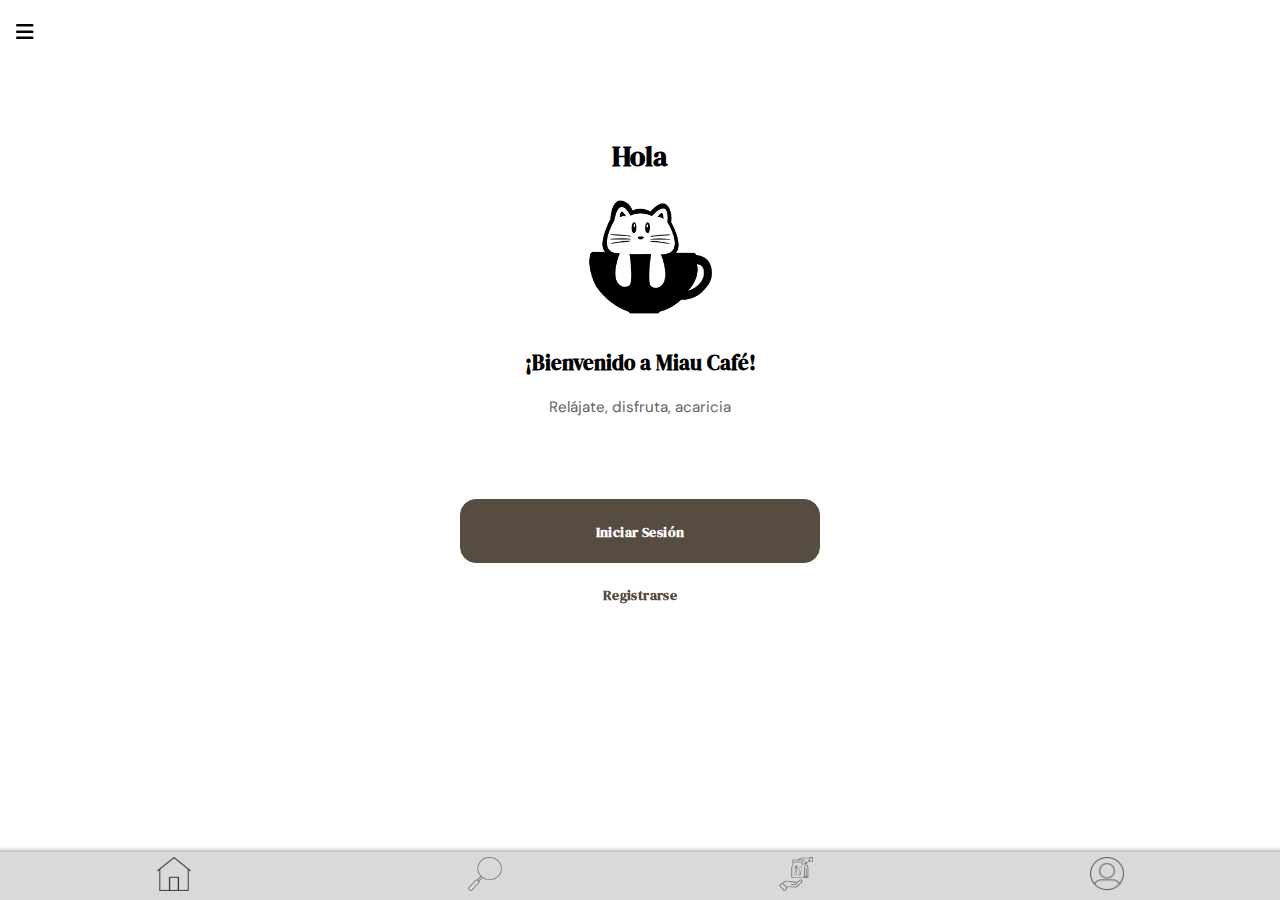
<file: index.html>
<!doctype html>
<html lang="es">

<head>
  <meta charset="utf-8" />
  <meta name="viewport" content="width=device-width,initial-scale=1,viewport-fit=cover" />
  <title>Miau Café — WebApp</title>

  <!-- Framework7 v5 local -->
  <link rel="stylesheet" href="./css/framework7.bundle.min.css" />

  <link rel="stylesheet" href="https://cdnjs.cloudflare.com/ajax/libs/font-awesome/6.4.0/css/all.min.css" />
  <link href="https://fonts.googleapis.com/css2?family=DM+Sans:wght@400;500;700&family=DM+Serif+Display&display=swap"
    rel="stylesheet" />
  <link rel="stylesheet" href="./css/estilo.css" />
</head>

<body>
  <div id="app">

    <!-- Panel lateral -->
    <div class="panel panel-left panel-cover">
      <div class="view">
        <div class="page">
          <div class="page-content">


            <div class="block sidebar-header">
              <h3>Miau Café</h3>

              <!-- Logo entre el título y el subtítulo -->
              <img src="./img/coffee.png" alt="Logotipo Miau Café" class="sidebar-logo">

              <p class="muted">Bienvenido</p>
            </div>
            <div class="list">
              <ul>
                <li><a href="/" class="item-link panel-close"><i class="fa-solid fa-house"></i> Inicio</a></li>
                <li><a href="/about/" class="item-link panel-close"><i class="fa-solid fa-paw"></i> Acerca de
                    Nosotros</a></li>
                <li><a href="/productos/" class="item-link panel-close"><i class="fa-solid fa-mug-hot"></i> Menú</a>
                </li>
                <li><a href="/contacto/" class="item-link panel-close"><i class="fa-solid fa-envelope"></i>
                    Contacto</a>
                </li>
                <li><a href="/" class="item-link panel-close"><i class="fa-solid fa-right-to-bracket"></i> Iniciar
                    sesión</a></li>

              </ul>


            </div>
          </div>
        </div>
      </div>
    </div>

    <!-- ÚNICA MAIN VIEW -->
    <div class="view view-main view-init safe-areas" data-url="./">
      <!-- Home inline (puedes moverla a pages/home.html si prefieres) -->
      <div class="page page-home" data-name="home">
        <div class="navbar">
          <div class="navbar-bg"></div>
          <div class="navbar-inner">
            <div class="left">
              <a href="#" class="link panel-open" data-panel="left"><i class="fa fa-bars"></i></a>
            </div>
            <div class="title">Miau Café</div>
          </div>
        </div>

        <div class="page-content">
          <div class="hero">
            <h1 class="serif">Hola</h1>
            <img src="./img/logo.png" alt="logo miau" class="cat-logo" />
            <h2 class="serif">¡Bienvenido a Miau Café!</h2>
            <p class="muted">Relájate, disfruta, acaricia</p>

            <div class="buttons">
              <a href="/" class="button btn-primary hero-btn">Iniciar Sesión</a>
              <span class="or-dot" aria-hidden="true"></span>
              <a href="/registro/" class="button btn-secondary hero-btn">Registrarse</a>
            </div>

          </div>
        </div>
      </div>

      <!-- Toolbar inferior through -->
      <div class="toolbar toolbar-bottom no-hairline-top app-tabbar">
        <div class="toolbar-inner">
          <a href="/" class="link tab-link tab-link-active" aria-label="Inicio">
            <img src="./img/home.png" class="tab-icon" alt="Inicio">
          </a>
          <a href="/search/" class="link tab-link" aria-label="Buscar">
            <img src="./img/lupa.png" class="tab-icon" alt="Buscar">
          </a>
          <a href="/productos/" class="link tab-link" aria-label="Pedidos">
            <img src="./img/food-delivery-hands.png" class="tab-icon" alt="Pedidos">
          </a>
          <a href="/about/" class="link tab-link" aria-label="Ajustes">
            <img src="./img/perfil.png" class="tab-icon" alt="Ajustes">
          </a>
        </div>
      </div>
    </div>
    <!-- FIN MAIN VIEW -->

  </div>

  <script src="./js/framework7.bundle.min.js"></script>
  <script src="./js/app.js"></script>
</body>

</html>
</file>
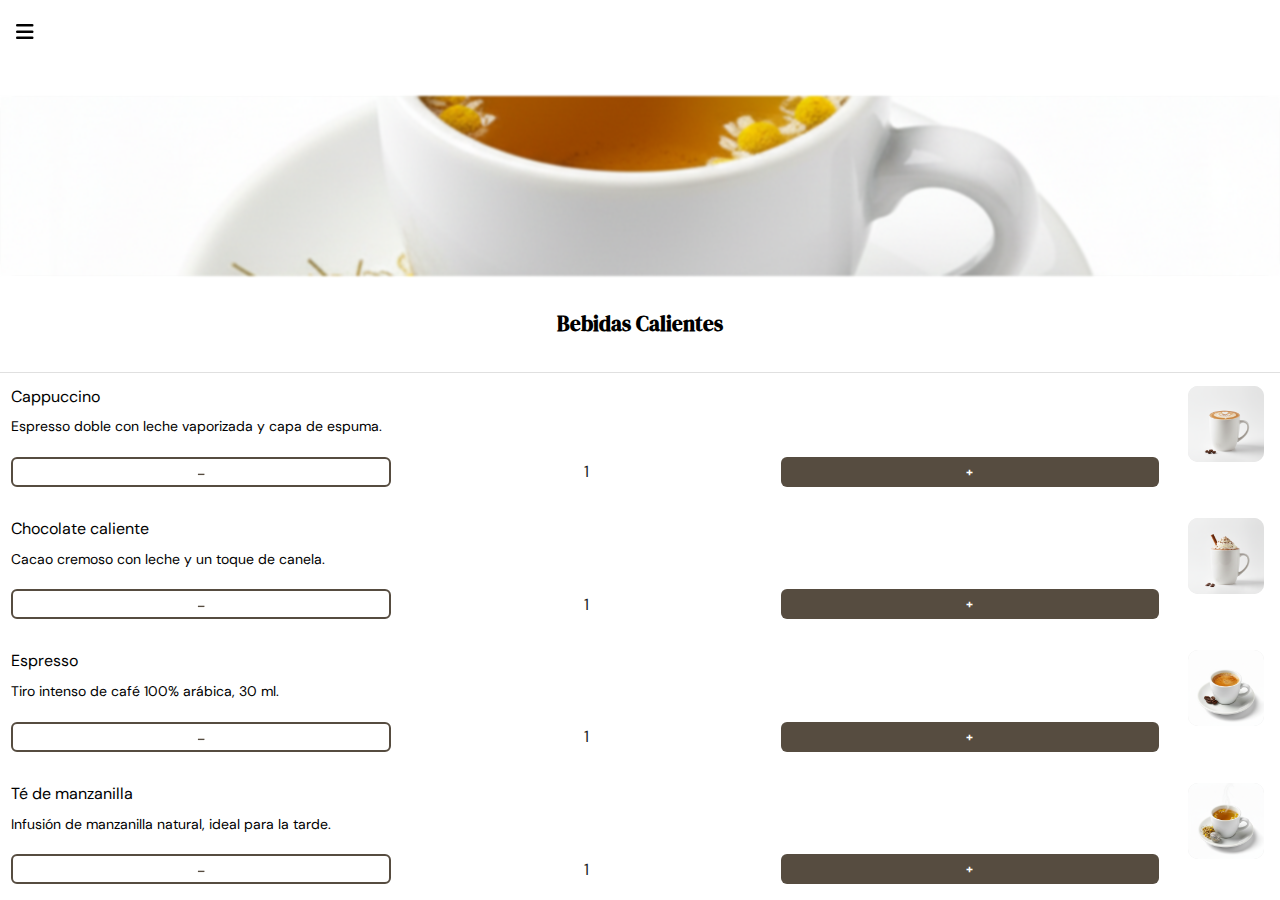
<file: productos-2.html>
<!doctype html>
<html lang="es">

<head>
    <meta charset="utf-8" />
    <meta name="viewport" content="width=device-width,initial-scale=1,viewport-fit=cover" />
    <title>Miau Café — Pastelería</title>

    <link rel="stylesheet" href="./css/framework7.bundle.min.css" />
    <link rel="stylesheet" href="https://cdnjs.cloudflare.com/ajax/libs/font-awesome/6.4.0/css/all.min.css" />
    <link href="https://fonts.googleapis.com/css2?family=DM+Sans:wght@400;500;700&family=DM+Serif+Display&display=swap"
        rel="stylesheet" />
    <link rel="stylesheet" href="./css/estilo.css" />
</head>

<body>
    <div id="app">

        <!-- Panel lateral (igual que en tus otras páginas) -->
        <div class="panel panel-left panel-cover">
            <div class="view">
                <div class="page">
                    <div class="page-content">
                        <div class="block">
                            <h3>Miau Café</h3>
                            <p class="muted">Bienvenido</p>
                        </div>
                        <div class="list">
                            <ul>
                                <li><a href="#/" class="item-link panel-close">Inicio</a></li>
                                <li><a href="/about/" class="item-link panel-close">Acerca de</a></li>
                                <li><a href="/menu/" class="item-link panel-close">Menú</a></li>
                                <li><a href="/contacto/" class="item-link panel-close">Contacto</a></li>
                                <li><a href="/login/" class="item-link panel-close">Iniciar sesión</a></li>
                            </ul>
                        </div>
                    </div>
                </div>
            </div>
        </div>

        <!-- ÚNICA MAIN VIEW -->
        <div class="view view-main view-init safe-areas" data-url="./">
            <div class="page" data-name="productos-2">
                <!-- NAVBAR -->
                <div class="navbar">
                    <div class="navbar-bg"></div>
                    <div class="navbar-inner">
                        <div class="left">
                            <a href="#" class="link panel-open" data-panel="left" aria-label="Abrir menú">
                                <i class="fa fa-bars"></i>
                            </a>
                        </div>
                        <div class="title">Bebidas Calientes</div>
                        <div class="right">
                            <a href="/orders/" class="link" aria-label="Ver orden"><i class="fa fa-receipt"></i></a>
                        </div>
                    </div>
                </div>

                <div class="page-content categoria-content">
                    <!-- HERO / BANNER -->
                    <div class="block no-padding">
                        <div class="categoria-hero" role="img" aria-label="Pastelería">
                            <img src="./img/Bebidas Calientes/Manzanilla.png" alt="Pastelería" srcset="">
                        </div>

                        <!-- TÍTULO -->
                        <div class="block">
                            <h2 class="serif">Bebidas Calientes</h2>
                        </div>

                        <!-- LISTA DE PRODUCTOS -->
                        <div class="list media-list no-hairlines-between categoria-list">
                            <ul>
                                <!-- Cappuccino -->
                                <li class="categoria-item">
                                    <div class="item-content">
                                        <div class="item-inner">
                                            <div class="item-title-row">
                                                <div class="item-title">Cappuccino</div>
                                            </div>
                                            <div class="item-subtitle muted">
                                                Espresso doble con leche vaporizada y capa de espuma.
                                            </div>
                                            <div class="qty-row">
                                                <button type="button"
                                                    class="button button-small button-outline btn-qty btn-minus">–</button>
                                                <input type="number" inputmode="numeric" pattern="[0-9]*" min="0"
                                                    value="1" class="qty-input">
                                                <button type="button"
                                                    class="button button-small button-fill btn-qty btn-plus">+</button>
                                            </div>
                                        </div>
                                        <div class="item-media">
                                            <div class="thumb">
                                                <img src="./img/Bebidas Calientes/cappuchino.png" alt="Cappuccino">
                                            </div>
                                        </div>
                                    </div>
                                </li>

                                <!-- Chocolate caliente -->
                                <li class="categoria-item">
                                    <div class="item-content">
                                        <div class="item-inner">
                                            <div class="item-title-row">
                                                <div class="item-title">Chocolate caliente</div>
                                            </div>
                                            <div class="item-subtitle muted">
                                                Cacao cremoso con leche y un toque de canela.
                                            </div>
                                            <div class="qty-row">
                                                <button type="button"
                                                    class="button button-small button-outline btn-qty btn-minus">–</button>
                                                <input type="number" inputmode="numeric" pattern="[0-9]*" min="0"
                                                    value="1" class="qty-input">
                                                <button type="button"
                                                    class="button button-small button-fill btn-qty btn-plus">+</button>
                                            </div>
                                        </div>
                                        <div class="item-media">
                                            <div class="thumb">
                                                <img src="./img/Bebidas Calientes/chocolate.png" alt="Chocolate caliente">
                                            </div>
                                        </div>
                                    </div>
                                </li>

                                <!-- Espresso -->
                                <li class="categoria-item">
                                    <div class="item-content">
                                        <div class="item-inner">
                                            <div class="item-title-row">
                                                <div class="item-title">Espresso</div>
                                            </div>
                                            <div class="item-subtitle muted">
                                                Tiro intenso de café 100% arábica, 30&nbsp;ml.
                                            </div>
                                            <div class="qty-row">
                                                <button type="button"
                                                    class="button button-small button-outline btn-qty btn-minus">–</button>
                                                <input type="number" inputmode="numeric" pattern="[0-9]*" min="0"
                                                    value="1" class="qty-input">
                                                <button type="button"
                                                    class="button button-small button-fill btn-qty btn-plus">+</button>
                                            </div>
                                        </div>
                                        <div class="item-media">
                                            <div class="thumb">
                                                <img src="./img/Bebidas Calientes/espresso.png" alt="Espresso">
                                            </div>
                                        </div>
                                    </div>
                                </li>

                                <!-- Té de manzanilla -->
                                <li class="categoria-item">
                                    <div class="item-content">
                                        <div class="item-inner">
                                            <div class="item-title-row">
                                                <div class="item-title">Té de manzanilla</div>
                                            </div>
                                            <div class="item-subtitle muted">
                                                Infusión de manzanilla natural, ideal para la tarde.
                                            </div>
                                            <div class="qty-row">
                                                <button type="button"
                                                    class="button button-small button-outline btn-qty btn-minus">–</button>
                                                <input type="number" inputmode="numeric" pattern="[0-9]*" min="0"
                                                    value="1" class="qty-input">
                                                <button type="button"
                                                    class="button button-small button-fill btn-qty btn-plus">+</button>
                                            </div>
                                        </div>
                                        <div class="item-media">
                                            <div class="thumb">
                                                <img src="./img/Bebidas Calientes/Manzanilla.png" alt="Té de manzanilla">
                                            </div>
                                        </div>
                                    </div>
                                </li>
                            </ul>
                        </div>

                        <!-- CTA Ver orden -->
                   
                    </div>


                </div>
            </div>

        </div>

        <script src="./js/framework7.bundle.min.js"></script>
        <script src="./js/app.js"></script>
</body>

</html>
</file>
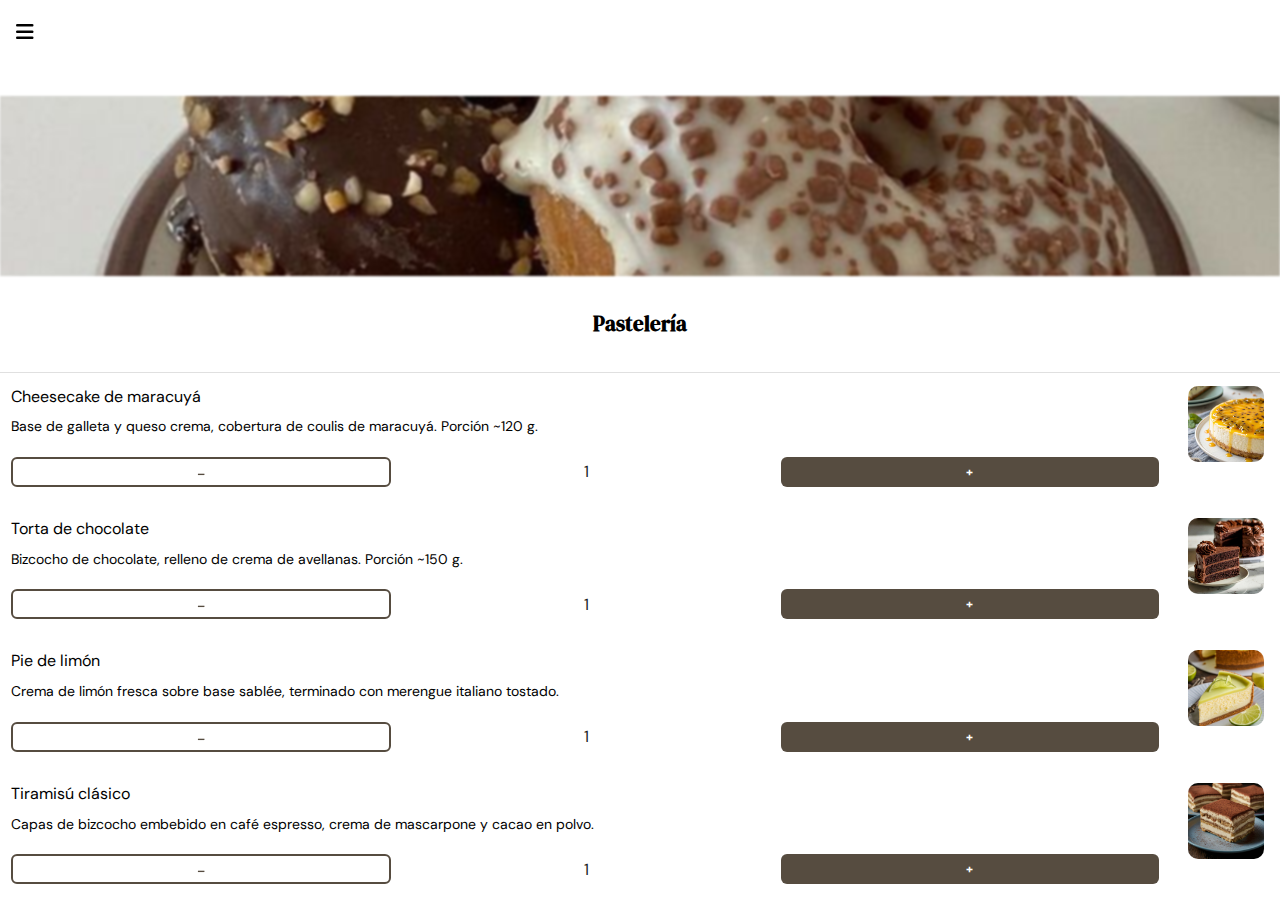
<file: productos.html>
<!doctype html>
<html lang="es">

<head>
    <meta charset="utf-8" />
    <meta name="viewport" content="width=device-width,initial-scale=1,viewport-fit=cover" />
    <title>Miau Café — Pastelería</title>

    <link rel="stylesheet" href="./css/framework7.bundle.min.css" />
    <link rel="stylesheet" href="https://cdnjs.cloudflare.com/ajax/libs/font-awesome/6.4.0/css/all.min.css" />
    <link href="https://fonts.googleapis.com/css2?family=DM+Sans:wght@400;500;700&family=DM+Serif+Display&display=swap"
        rel="stylesheet" />
    <link rel="stylesheet" href="./css/estilo.css" />
</head>

<body>
    <div id="app">

        <!-- Panel lateral (igual que en tus otras páginas) -->
        <div class="panel panel-left panel-cover">
            <div class="view">
                <div class="page">
                    <div class="page-content">
                        <div class="block">
                            <h3>Miau Café</h3>
                            <p class="muted">Bienvenido</p>
                        </div>
                        <div class="list">
                            <ul>
                                <li><a href="/" class="item-link panel-close">Inicio</a></li>
                                <li><a href="/about/" class="item-link panel-close">Acerca de</a></li>
                                <li><a href="/menu/" class="item-link panel-close">Menú</a></li>
                                <li><a href="/contacto/" class="item-link panel-close">Contacto</a></li>
                                <li><a href="/login/" class="item-link panel-close">Iniciar sesión</a></li>
                            </ul>
                        </div>
                    </div>
                </div>
            </div>
        </div>

        <!-- ÚNICA MAIN VIEW -->
        <div class="view view-main view-init safe-areas" data-url="./">
            <div class="page" data-name="categoria-pasteleria">
                <!-- NAVBAR -->
                <div class="navbar">
                    <div class="navbar-bg"></div>
                    <div class="navbar-inner">
                        <div class="left">
                            <a href="#" class="link panel-open" data-panel="left" aria-label="Abrir menú">
                                <i class="fa fa-bars"></i>
                            </a>
                        </div>
                        <div class="title">Pastelería</div>
                        <div class="right">
                            <a href="/orders/" class="link" aria-label="Ver orden"><i class="fa fa-receipt"></i></a>
                        </div>
                    </div>
                </div>

                <div class="page-content categoria-content">
                    <!-- HERO / BANNER -->
                    <div class="block no-padding">
                        <div class="categoria-hero" role="img" aria-label="Pastelería">
                            <img src="./img/donuts.jpg" alt="Pastelería" srcset="">
                        </div>

                        <!-- TÍTULO -->
                        <div class="block">
                            <h2 class="serif">Pastelería</h2>
                        </div>

                        <!-- LISTA DE PRODUCTOS -->
                        <div class="list media-list no-hairlines-between categoria-list">
                            <ul>
                                <!-- Ítem -->
                                <li class="categoria-item">
                                    <div class="item-content">
                                        <!-- TEXTO + CONTROLES -->
                                        <div class="item-inner">
                                            <div class="item-title-row">
                                                <div class="item-title">Cheesecake de maracuyá</div>
                                            </div>
                                            <div class="item-subtitle muted"> Base de galleta y queso crema, cobertura
                                                de coulis de maracuyá. Porción ~120 g.</div>

                                            <div class="qty-row">
                                                <button type="button"
                                                    class="button button-small button-outline btn-qty btn-minus">–</button>
                                                <input type="number" inputmode="numeric" pattern="[0-9]*" min="0"
                                                    value="1" class="qty-input">
                                                <button type="button"
                                                    class="button button-small button-fill btn-qty btn-plus">+</button>
                                            </div>
                                        </div>

                                        <!-- IMAGEN A LA DERECHA (clicable) -->
                                        <div class="item-media">
                                            <a href="/info-prod/" class="link">
                                                <div class="thumb">
                                                    <img src="./img/Postres/cheesecake maracuya.jpg"
                                                        alt="Cheesecake maracuyá">
                                                </div>
                                            </a>
                                        </div>
                                    </div>
                                </li>

                                <li class="categoria-item">
                                    <div class="item-content">
                                        <div class="item-inner">
                                            <div class="item-title-row">
                                                <div class="item-title">Torta de chocolate </div>
                                            </div>
                                            <div class="item-subtitle muted">Bizcocho de chocolate, relleno de crema de
                                                avellanas. Porción ~150 g.</div>
                                            <div class="qty-row">
                                                <button type="button"
                                                    class="button button-small button-outline btn-qty btn-minus"
                                                    aria-label="Restar">–</button>
                                                <input type="number" inputmode="numeric" pattern="[0-9]*" min="0"
                                                    value="1" class="qty-input">
                                                <button type="button"
                                                    class="button button-small button-fill btn-qty btn-plus"
                                                    aria-label="Sumar">+</button>
                                            </div>
                                        </div>
                                        <div class="item-media">
                                            <a href="/info-prod/" class="link">
                                                <div class="thumb">
                                                    <img src="./img/Postres/matildas chocolate cake.jpg"
                                                        alt="Matildas Chocolate Cake">
                                                </div>
                                            </a>
                                        </div>
                                    </div>
                                </li>

                                <li class="categoria-item">
                                    <div class="item-content">
                                        <div class="item-inner">
                                            <div class="item-title-row">
                                                <div class="item-title">Pie de limón</div>
                                            </div>
                                            <div class="item-subtitle muted"> Crema de limón fresca sobre base sablée,
                                                terminado con merengue italiano tostado.</div>
                                            <div class="qty-row">
                                                <button type="button"
                                                    class="button button-small button-outline btn-qty btn-minus"
                                                    aria-label="Restar">–</button>
                                                <input type="number" inputmode="numeric" pattern="[0-9]*" min="0"
                                                    value="1" class="qty-input">
                                                <button type="button"
                                                    class="button button-small button-fill btn-qty btn-plus"
                                                    aria-label="Sumar">+</button>
                                            </div>
                                        </div>
                                        <div class="item-media">
                                            <a href="/info-prod/" class="link">
                                                <div class="thumb">
                                                    <img src="./img/Postres/pie de limon.jpg"
                                                        alt="Pie de limón">
                                                </div>
                                            </a>
                                        </div>
                                    </div>
                                </li>

                                <li class="categoria-item">
                                    <div class="item-content">
                                        <div class="item-inner">
                                            <div class="item-title-row">
                                                <div class="item-title">Tiramisú clásico</div>
                                            </div>
                                            <div class="item-subtitle muted"> Capas de bizcocho embebido en café
                                                espresso, crema de mascarpone y cacao en polvo.</div>
                                            <div class="qty-row">
                                                <button type="button"
                                                    class="button button-small button-outline btn-qty btn-minus"
                                                    aria-label="Restar">–</button>
                                                <input type="number" inputmode="numeric" pattern="[0-9]*" min="0"
                                                    value="1" class="qty-input">
                                                <button type="button"
                                                    class="button button-small button-fill btn-qty btn-plus"
                                                    aria-label="Sumar">+</button>
                                            </div>
                                        </div>
                                        <div class="item-media">
                                            <a href="/info-prod/" class="link">
                                                <div class="thumb">
                                                    <img src="./img/Postres/tiramisu.jpg"
                                                        alt="Tiramisú clásico">
                                                </div>
                                            </a>
                                        </div>
                                    </div>
                                </li>
                            </ul>
                        </div>

                        <!-- CTA Ver orden -->
                        <div class="block ver-orden-wrap">
                            <a href="/productos-2/" class="button button-large button-fill btn-primary">
                                Ver más productos
                            </a>
                        </div>
                    </div>


                </div>
            </div>

        </div>

        <script src="./js/framework7.bundle.min.js"></script>
        <script src="./js/app.js"></script>
</body>

</html>
</file>
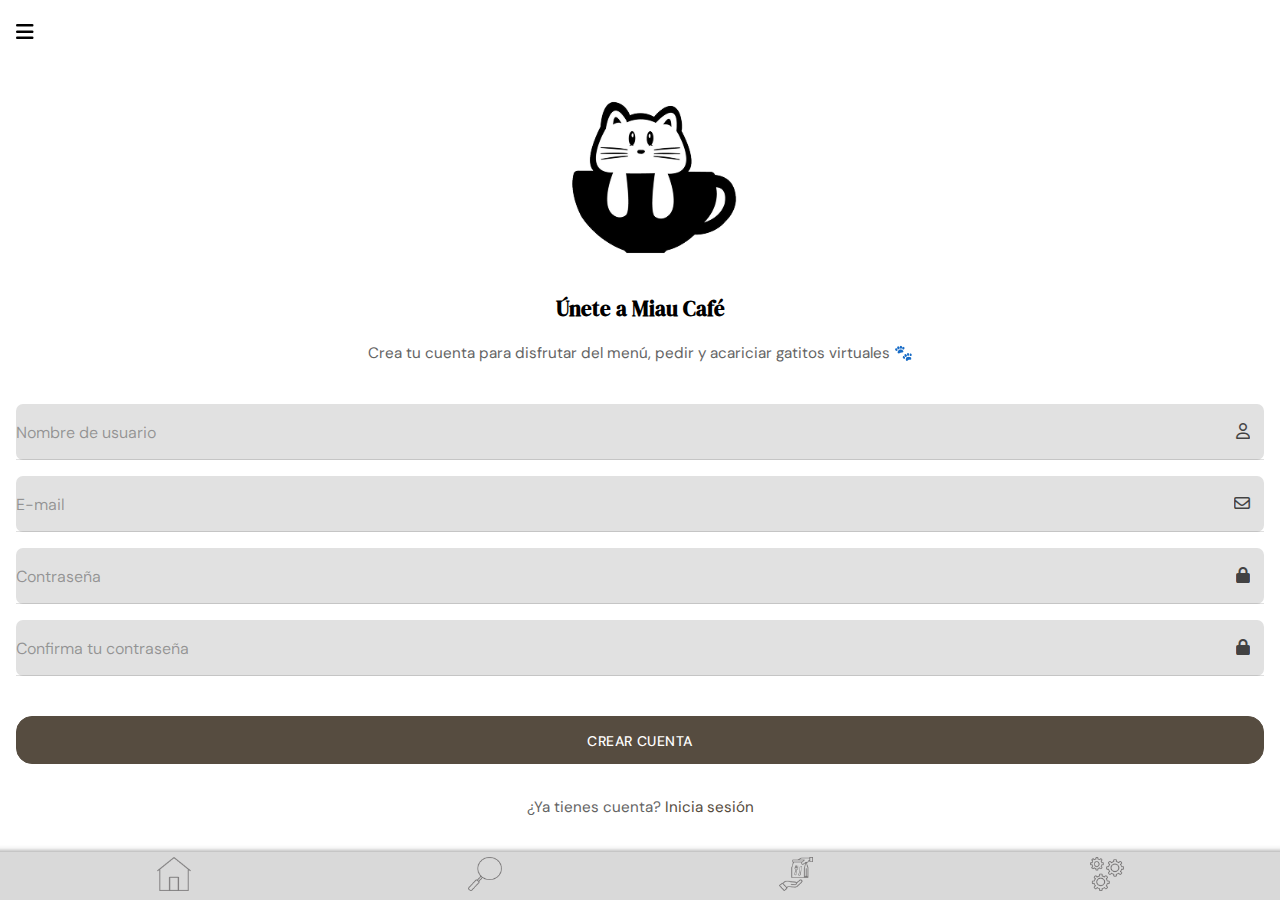
<file: registro.html>
<!doctype html>
<html lang="es">

<head>
    <meta charset="utf-8" />
    <meta name="viewport" content="width=device-width,initial-scale=1,viewport-fit=cover" />
    <title>Miau Café — WebApp</title>

    <!-- Framework7 v5 local -->
    <link rel="stylesheet" href="./css/framework7.bundle.min.css" />

    <link rel="stylesheet" href="https://cdnjs.cloudflare.com/ajax/libs/font-awesome/6.4.0/css/all.min.css" />
    <link href="https://fonts.googleapis.com/css2?family=DM+Sans:wght@400;500;700&family=DM+Serif+Display&display=swap"
        rel="stylesheet" />
    <link rel="stylesheet" href="./css/estilo.css" />
</head>

<body>
    <div id="app">

        <!-- Panel lateral -->
        <div class="panel panel-left panel-cover">
            <div class="view">
                <div class="page">
                    <div class="page-content">
                        <div class="block">
                            <h3>Miau Café</h3>
                            <p class="muted">Bienvenido</p>
                        </div>
                        <div class="list">
                            <ul>
                                <li><a href="/" class="item-link panel-close">Inicio</a></li>
                                <li><a href="/about/" class="item-link panel-close">Acerca de Nosotros</a></li>
                                <li><a href="/menu/" class="item-link panel-close">Menú</a></li>
                                <li><a href="/contacto/" class="item-link panel-close">Contacto</a></li>
                                <li><a href="/login/" class="item-link panel-close">Iniciar sesión</a></li>
                            </ul>
                        </div>
                    </div>
                </div>
            </div>
        </div>

        <!-- ÚNICA MAIN VIEW -->
        <div class="view view-main view-init safe-areas" data-url="./">
            <!-- Página de Registro -->
            <div class="page" data-name="registro">

                <!-- HEADER / NAVBAR (conservado) -->
                <div class="navbar">
                    <div class="navbar-bg"></div>
                    <div class="navbar-inner">
                        <div class="left">
                            <a href="#" class="link panel-open" data-panel="left" aria-label="Abrir menú">
                                <i class="fa fa-bars"></i>
                            </a>
                        </div>
                        <div class="title">Crear cuenta</div>
                        <div class="right">
                            <a href="/login/" class="link">Iniciar sesión</a>
                        </div>
                    </div>
                </div>

                <div class="page-content registro-content">
                    <div class="block text-align-center">
                        <img src="./img/logo.png" alt="logo miau" class="registro-logo" />
                        <h2 class="serif">Únete a Miau Café</h2>
                        <p class="muted">Crea tu cuenta para disfrutar del menú, pedir y acariciar gatitos virtuales 🐾
                        </p>
                    </div>

                    <form id="registro-form" class="list no-hairlines-md no-hairlines-between">
                        <ul>
                            <li class="item-content item-input input-with-icon">
                                <div class="item-inner">
                                    <div class="item-input-wrap">
                                        <input type="text" name="username" placeholder="Nombre de usuario" required />
                                        <span class="input-icon"><i class="fa-regular fa-user"></i></span>
                                    </div>
                                </div>
                            </li>

                            <li class="item-content item-input input-with-icon">
                                <div class="item-inner">
                                    <div class="item-input-wrap">
                                        <input type="email" name="email" placeholder="E-mail" required />
                                        <span class="input-icon"><i class="fa-regular fa-envelope"></i></span>
                                    </div>
                                </div>
                            </li>

                            <li class="item-content item-input input-with-icon">
                                <div class="item-inner">
                                    <div class="item-input-wrap">
                                        <input type="password" name="password" placeholder="Contraseña" required
                                            minlength="6" />
                                        <span class="input-icon"><i class="fa-solid fa-lock"></i></span>
                                    </div>
                                </div>
                            </li>

                            <li class="item-content item-input input-with-icon">
                                <div class="item-inner">
                                    <div class="item-input-wrap">
                                        <input type="password" name="password2" placeholder="Confirma tu contraseña"
                                            required minlength="6" />
                                        <span class="input-icon"><i class="fa-solid fa-lock"></i></span>
                                    </div>
                                </div>
                            </li>
                        </ul>

                        <div class="block">
                            <button type="submit" class="button button-fill button-large btn-primary">Crear
                                cuenta</button>
                        </div>

                        <div class="block text-align-center">
                            <p class="muted">¿Ya tienes cuenta? <a href="#/">Inicia sesión</a></p>
                        </div>
                    </form>
                </div>

                <!-- Toolbar inferior (conservada) -->
                <div class="toolbar toolbar-bottom no-hairline-top app-tabbar">
                    <div class="toolbar-inner">
                        <a href="/" class="link tab-link" aria-label="Inicio">
                            <img src="./img/home.png" class="tab-icon" alt="Inicio">
                        </a>
                        <a href="/search/" class="link tab-link" aria-label="Buscar">
                            <img src="./img/lupa.png" class="tab-icon" alt="Buscar">
                        </a>
                        <a href="/orders/" class="link tab-link" aria-label="Pedidos">
                            <img src="./img/food-delivery-hands.png" class="tab-icon" alt="Pedidos">
                        </a>
                        <a href="/about/" class="link tab-link" aria-label="Ajustes">
                            <img src="./img/settings.png" class="tab-icon" alt="Ajustes">
                        </a>
                    </div>
                </div>
            </div>
            <!-- FIN PÁGINA -->
        </div>

    </div>

    <script src="./js/framework7.bundle.min.js"></script>
    <script src="./js/app.js"></script>
</body>

</html>
</file>
<file: css/estilo.css>
:root {
  /* Paleta del mockup */
  --color-white: #ffffff;
  --color-brown: #564C40;
  --color-gray-100: #D9D9D9;
  --color-gray-400: #646464;
  --color-black: #000000;

  /* Alias útiles */
  --muted: var(--color-gray-400);

  /* Mapear a variables de Framework7 v5 */
  --f7-theme-color: var(--color-brown);
  --f7-theme-color-rgb: 86, 76, 64;
  /* #564C40 */
  --f7-bars-bg-color: var(--color-brown);
  --f7-bars-text-color: var(--color-white);
  --f7-bars-border-color: var(--color-gray-100);
  --f7-page-bg-color: var(--color-white);
  --f7-text-color: var(--color-black);
}

body {
  font-family: "DM Sans", system-ui, Arial, sans-serif;
  background: var(--f7-page-bg-color);
  color: var(--f7-text-color);
  -webkit-font-smoothing: antialiased;
}

.serif {
  font-family: "DM Serif Display", serif;
  text-align: center;
  color: var(--f7-text-color);
}

.muted {
  color: var(--muted);
  font-size: 0.95rem;
  text-align: center;
  margin: 10px 0 18px;
}

.hero {
  max-width: 360px;
  height: 70%;
  margin: 24px auto;
  background: var(--color-white);
  border-radius: 22px;
  padding: 28px;
}

.cat-logo {
  width: 150px;
  height: auto;
  display: block;
  margin: 6px auto 10px;
}

.buttons {
  margin-top: 50px;
  padding: 30px;
}

/* Botones propios */
.btn-primary {
  background: var(--color-brown);
  border-color: var(--color-brown);
  color: var(--color-white);

}

.btn-secondary {
  background: #efefef;
  color: #333;
  border-color: #ddd;
}

/* Botones F7 con tus variantes */
.button.btn-primary {
  background: var(--color-brown);
  border: 1px solid var(--color-brown);
  color: #fff;
  padding: 033 !important;
}


.button.btn-secondary {
  background: transparent;
  color: var(--color-brown);
  border-color: var(--color-brown);
}

.hero-btn {
  display: block;
  height: 64px;
  line-height: 64px;
  border-radius: 18px;
  font-family: "DM Serif Display", serif;
  font-weight: 700;
  text-transform: none;
}

.or {
  margin: 10px 0;
  color: #9b9b9b;
  text-align: center;
}

.about_us .about-logo {
  width: 120px;
  display: block;
  margin: 10px auto;
}

.team-grid .card {
  border-radius: 14px;
  padding: 16px;
  background: var(--color-gray-100);
  box-shadow: none;
  margin-bottom: 16px;
}

.card-title {
  text-align: center;
  font-weight: 600;
}

.text-small {
  text-align: center;
  font-size: 0.9rem;
  color: var(--color-brown);
  margin-bottom: 6px;
}

.card-content p {
  font-size: 0.85rem;
  line-height: 1.3;
  color: #555;
  text-align: center;
}

.navbar {
  background: var(--f7-bars-bg-color);
}

.navbar .title {
  color: var(--f7-bars-text-color);
  font-family: "DM Serif Display", serif;
}

.navbar .link,
.navbar .link i,
.navbar .fa-bars,
.navbar .link.panel-open {
  color: var(--f7-bars-text-color) !important;
  /* blanco */
}

@media (min-width: 720px) {
  .hero {
    max-width: 420px;
  }
}




/* === Tabbar inferior según mockup === */
.app-tabbar {
  background: var(--color-gray-100);
  border-top: 0;
  margin: 0 0 env(safe-area-inset-bottom, 0);
}

.app-tabbar .toolbar-inner {
  justify-content: space-around;
  padding: 8px 18px 12px;
}

.app-tabbar .link {
  display: flex;
  align-items: center;
  justify-content: center;
  width: 64px;
  height: 48px;
  opacity: .55;
  transition: opacity .15s ease;
}

.app-tabbar .link.tab-link-active {
  opacity: 1;
}

.app-tabbar .tab-icon {
  width: 34px;
  height: 34px;
  object-fit: contain;
  display: block;
}

/* HOME: solo hamburguesa y en negro */
.page-home .navbar {
  background: transparent !important;
  box-shadow: none !important;
}

.page-home .navbar .navbar-bg {
  display: none !important;
}

.page-home .navbar .title,
.page-home .navbar .right {
  display: none !important;
}

.page-home .navbar .left .link,
.page-home .navbar .left .link i,
.page-home .navbar .left .fa-bars {
  color: #000 !important;
  /* hamburguesa negra */
}



/* HOME: solo hamburguesa y en negro */
.navbar {
  background: transparent !important;
  box-shadow: none !important;
}

.navbar .navbar-bg {
  display: none !important;
}

.navbar .title,
.navbar .right {
  display: none !important;
}

.navbar .left .link,
.navbar .left .link i,
.navbar .left .fa-bars {
  color: #000 !important;
}



/* Contenedor visual como tarjeta gris y bordes redondeados */
.input-with-icon .item-input-wrap {
  position: relative;
  background: #e1e1e1;
  border-radius: 7px;
  padding: 10px 0px;
}

/* Tamaño y espaciamiento de los inputs */
.input-with-icon input {
  background: transparent;
  height: 56px;
  padding: 16px 16px;
  font-size: 16px;

}

/* Icono a la derecha */
.input-with-icon .input-icon {
  position: absolute;
  right: 14px;
  top: 50%;
  transform: translateY(-50%);
  opacity: 0.7;
  pointer-events: none;
}



/* Asegurar el color del botón primario */
.button.btn-primary {
  background: var(--color-brown);
  border: 1px solid var(--color-brown);
  color: #fff;
  border-radius: 16px;
}

.registro-logo {
  width: 200px;
  display: block;
  margin: 10px auto;
}





/* Héroe/gris como tu wireframe */
.categoria-hero {
  width: 100%;
  height: 180px;
  background: #f7f7f7;
  border-radius: 16px;
  margin: 12px 0 8px;
}

.categoria-hero img {
  width: 100%;
  height: 100%;
  object-fit: cover;
  filter: blur(1px);
  -webkit-filter: blur(1px);
}


/* Espacio para no chocar con la toolbar */
.page[data-name="categoria-pasteleria"] .categoria-content {
  padding-bottom: 120px;
}

/* Lista y miniaturas a la derecha */
.categoria-list .item-content {
  align-items: flex-start;
}

.categoria-list .item-media {
  margin-left: 12px;
}

.categoria-list .thumb {
  width: 76px;
  height: 76px;
  background: #e9e9e9;
  border-radius: 10px;
}

/* Fila cantidad (– [ ] +) */
.qty-row {
  display: flex;
  align-items: center;
  gap: 0px;
  margin-top: 3px;
}

.qty-input {
  width: 54px;
  text-align: center;
  border: 1px solid #ddd;
  border-radius: 6px;
  height: 20px;
  outline: none;
}

.btn-qty {
  min-width: 20px;
  height: 20px;
  padding: 0;
}

/* CTA Ver orden (gris desactivado) */
.ver-orden-wrap {
  padding: 24px 0 8px;
}

.btn-orden[disabled] {
  opacity: .5;
}

/* Ocultar flechas de inputs number */
.qty-input {
  -moz-appearance: textfield;
}

.qty-input::-webkit-outer-spin-button,
.qty-input::-webkit-inner-spin-button {
  -webkit-appearance: none;
  margin: 0;
}

/* Fila de cantidad: – [input] + */
.qty-row {
  display: flex;
  align-items: center;
  gap: 8px;
  margin-top: 8px;
}

.qty-input {
  width: 54px;
  height: 34px;
  text-align: center;
  border: 1px solid #ddd;
  border-radius: 6px;
  outline: none;
  font-size: 14px;
}

/* Botones de cantidad, cuadrados y compactos (look mockup) */
.btn-qty {
  min-width: 36px;
  height: 34px;
  padding: 0;
  border-radius: 6px;
  font-weight: 700;
}

/* Miniatura a la derecha (ya lo tenía, reafirmo tamaños) */
.categoria-list .thumb {
  width: 76px;
  height: 76px;
  background: #e9e9e9;
  border-radius: 10px;
}



/* pagina registro */


/* --- Lista de categoría --- */
.categoria-list .item-content {
  align-items: flex-start;
  padding-right: 22px;
  padding-left: 0;
  gap: 12px;
}

/* Limita el ancho del texto para que no choque con la miniatura */
.categoria-list .item-inner {
  left: 11px;
  max-width: calc(100% - 100px);
}

/* Miniatura a la derecha */
.categoria-list .item-media {
  margin-left: 0;
}

.categoria-list .thumb {
  width: 76px;
  height: 76px;
  background: #e9e9e9;
  border-radius: 10px;
}

/* --- Controles de cantidad: más compactos --- */
.qty-row {
  display: flex;
  align-items: center;
  gap: 6px;
  margin-top: 6px;
}

.btn-qty {
  min-width: 32px;
  height: 30px;
  padding: 0 0;
  border-radius: 6px;
  font-weight: 700;
  line-height: 30px;
}

.qty-input {
  width: 44px;
  height: 30px;
  text-align: center;
  border: 1px solid #ddd;
  border-radius: 6px;
  outline: none;
  font-size: 14px;
}

.qty-input {
  -moz-appearance: textfield;
  appearance: textfield;
}

.qty-input::-webkit-outer-spin-button,
.qty-input::-webkit-inner-spin-button {
  -webkit-appearance: none;
  margin: 0;
}


/* Asegura un layout estable texto+miniatura */
.categoria-list .item-content {
  display: flex;
  align-items: flex-start;
  gap: 12px;
  padding-right: 16px;
}

.categoria-list .item-inner {
  flex: 1 1 auto;
  min-width: 0;
  max-width: calc(100% - 100px);
}

/* Miniatura con tamaño fijo y recorte */
.categoria-list .item-media {
  flex: 0 0 76px;
}

.categoria-list .thumb {
  width: 76px;
  height: 76px;
  border-radius: 10px;
  background: #e9e9e9;
  overflow: hidden;

}

/* La imagen llena la miniatura sin deformarse */
.categoria-list .thumb img {
  width: 100%;
  height: 100%;
  object-fit: cover;
  /* recorte tipo “cover” */
  display: block;
}


/* ---- Evitar que se corte el texto en listas con miniatura ---- */
.media-list .item-title,
.media-list .item-subtitle {
  white-space: normal !important;
  overflow: visible !important;
  text-overflow: clip !important;
  display: block;
  line-height: 1.35;
}

/* El contenedor debe poder encoger para que el texto envuelva */
.categoria-list .item-inner {
  min-width: 0 !important;
  max-width: calc(100% - 100px);
}

/* En esta lista queremos descripción alineada a la izquierda */
.categoria-list .muted {
  text-align: left;
}


.panel-left .list li>a.item-link i.fa-solid {
  width: 18px;
  text-align: center;
  color: #564C40;
}


/* ====== Panel izquierdo "bonito" sin tocar el HTML ====== */
.panel-left .page-content {
  padding: 0;
  background: #fff;
}

/* Header (su .block actual) */
.panel-left .block {
  margin: 0;
  padding: 18px 16px 10px;
  background: linear-gradient(180deg, rgba(86, 76, 64, .10), transparent 70%);
}

.panel-left .block h3 {
  margin: 0 0 4px;
  font-weight: 800;
  font-size: 1.05rem;
  color: #2b2b2b;
}

.panel-left .block .muted {
  margin: 0;
  color: #888;
  font-size: .92rem;
}

/* Lista simple convertida a menú elegante */
.panel-left .list {
  margin: 8px 8px 12px;
}

.panel-left .list ul {
  padding: 0;
}

.panel-left .list li {
  list-style: none;
}

/* Cada enlace como fila flexible, con padding y radio */
.panel-left .list li>a.item-link {
  display: flex;
  align-items: center;
  gap: 12px;
  justify-content: space-between;
  padding: 12px 14px;
  border-radius: 12px;
  text-decoration: none;
  color: #2b2b2b;
  background: transparent;
  transition: background .15s ease, transform .05s ease;
}

.panel-left .list li>a.item-link::after {
  content: "\f054";
  font: 900 0.85rem "Font Awesome 6 Free";
  color: #c4c4c4;
}

.panel-left .list li>a.item-link:active {
  background: rgba(86, 76, 64, .08);
  transform: translateY(0.5px);
}

.panel-left .list li+li {
  margin-top: 4px;
}

.panel-left .sidebar-cta {
  padding: 10px 16px 14px;
}

.panel-left .sidebar-cta .button {
  border-radius: 14px;
  height: 46px;
  line-height: 46px;
  font-weight: 700;
}

.panel-left .sidebar-footer {
  padding: 6px 16px 18px;
  color: #9a9a9a;
  font-size: .85rem;
  display: flex;
  align-items: center;
  justify-content: space-between;
}

/* Ancho cómodo en pantallas grandes */
@media (min-width: 420px) {
  .panel-left {
    width: 320px;
  }
}



/* Header del panel con logo */

.panel-left .block.sidebar-header h3 {
  margin: 0 0 6px;
  font-weight: 800;
  font-size: 1.05rem;
  color: #2b2b2b;
}

.panel-left .block.sidebar-header .sidebar-logo {
  width: 90x;
  height: auto;
  display: block;
  margin: 2px auto 8px;
  border-radius: 12px;

}

.panel-left .block.sidebar-header .muted {
  margin: 0;
  color: #888;
  font-size: .92rem;
}



/* ===== Detalle de producto ===== */
.page[data-name="info-prod"] .producto-content {
  padding-bottom: 120px;
}

.producto-hero {
  width: 100%;
  height: 240px;
  border-radius: 16px;
  overflow: hidden;
  margin: 12px 0 8px;
  background: #f7f7f7;
}

.producto-hero img {
  width: 100%;
  height: 100%;
  object-fit: cover;
  display: block;
}


.producto-title {
  font-family: "DM Serif Display", serif;
  margin: 8px 0 6px;
}

.producto-meta {
  color: #666;
  margin-bottom: 8px;
}

.producto-meta .precio {
  font-weight: 700;
  color: #2b2b2b;
}

.producto-meta .dot {
  margin: 0 6px;
  color: #aaa;
}

.producto-desc {
  color: #555;
  line-height: 1.45;
}

.producto-tags {
  margin: 10px 0 14px;
  display: flex;
  gap: 8px;
  flex-wrap: wrap;
}

.producto-tags .tag {
  background: #f0ece8;
  color: #564C40;
  border-radius: 999px;
  padding: 6px 10px;
  font-size: .85rem;
  font-weight: 600;
}

/* Reusar tus steppers */
.page[data-name="info-prod"] .qty-row {
  margin-top: 8px;
  display: flex;
  align-items: center;
  gap: 8px;
}

.page[data-name="info-prod"] .qty-input {
  width: 54px;
  height: 34px;
  text-align: center;
  border: 1px solid #ddd;
  border-radius: 6px;
  outline: none;
}

.page[data-name="info-prod"] .btn-qty {
  min-width: 36px;
  height: 34px;
  padding: 0;
  border-radius: 6px;
  font-weight: 700;
}

.page[data-name="info-prod"] .qty-input {
  -moz-appearance: textfield;
  appearance: textfield;
}

.page[data-name="info-prod"] .qty-input::-webkit-outer-spin-button,
.page[data-name="info-prod"] .qty-input::-webkit-inner-spin-button {
  -webkit-appearance: none;
  margin: 0;
}

.cta-row {
  display: flex;
  gap: 10px;
  margin-top: 14px;
}

.cta-row .button {
  border-radius: 14px;
  height: 46px;
  line-height: 46px;
  font-weight: 700;
}

/* Secciones info */
.producto-info h3 {
  margin: 18px 0 6px;
  font-weight: 700;
}

.producto-info p {
  margin: 0 0 6px;
  color: #555;
}
</file>
